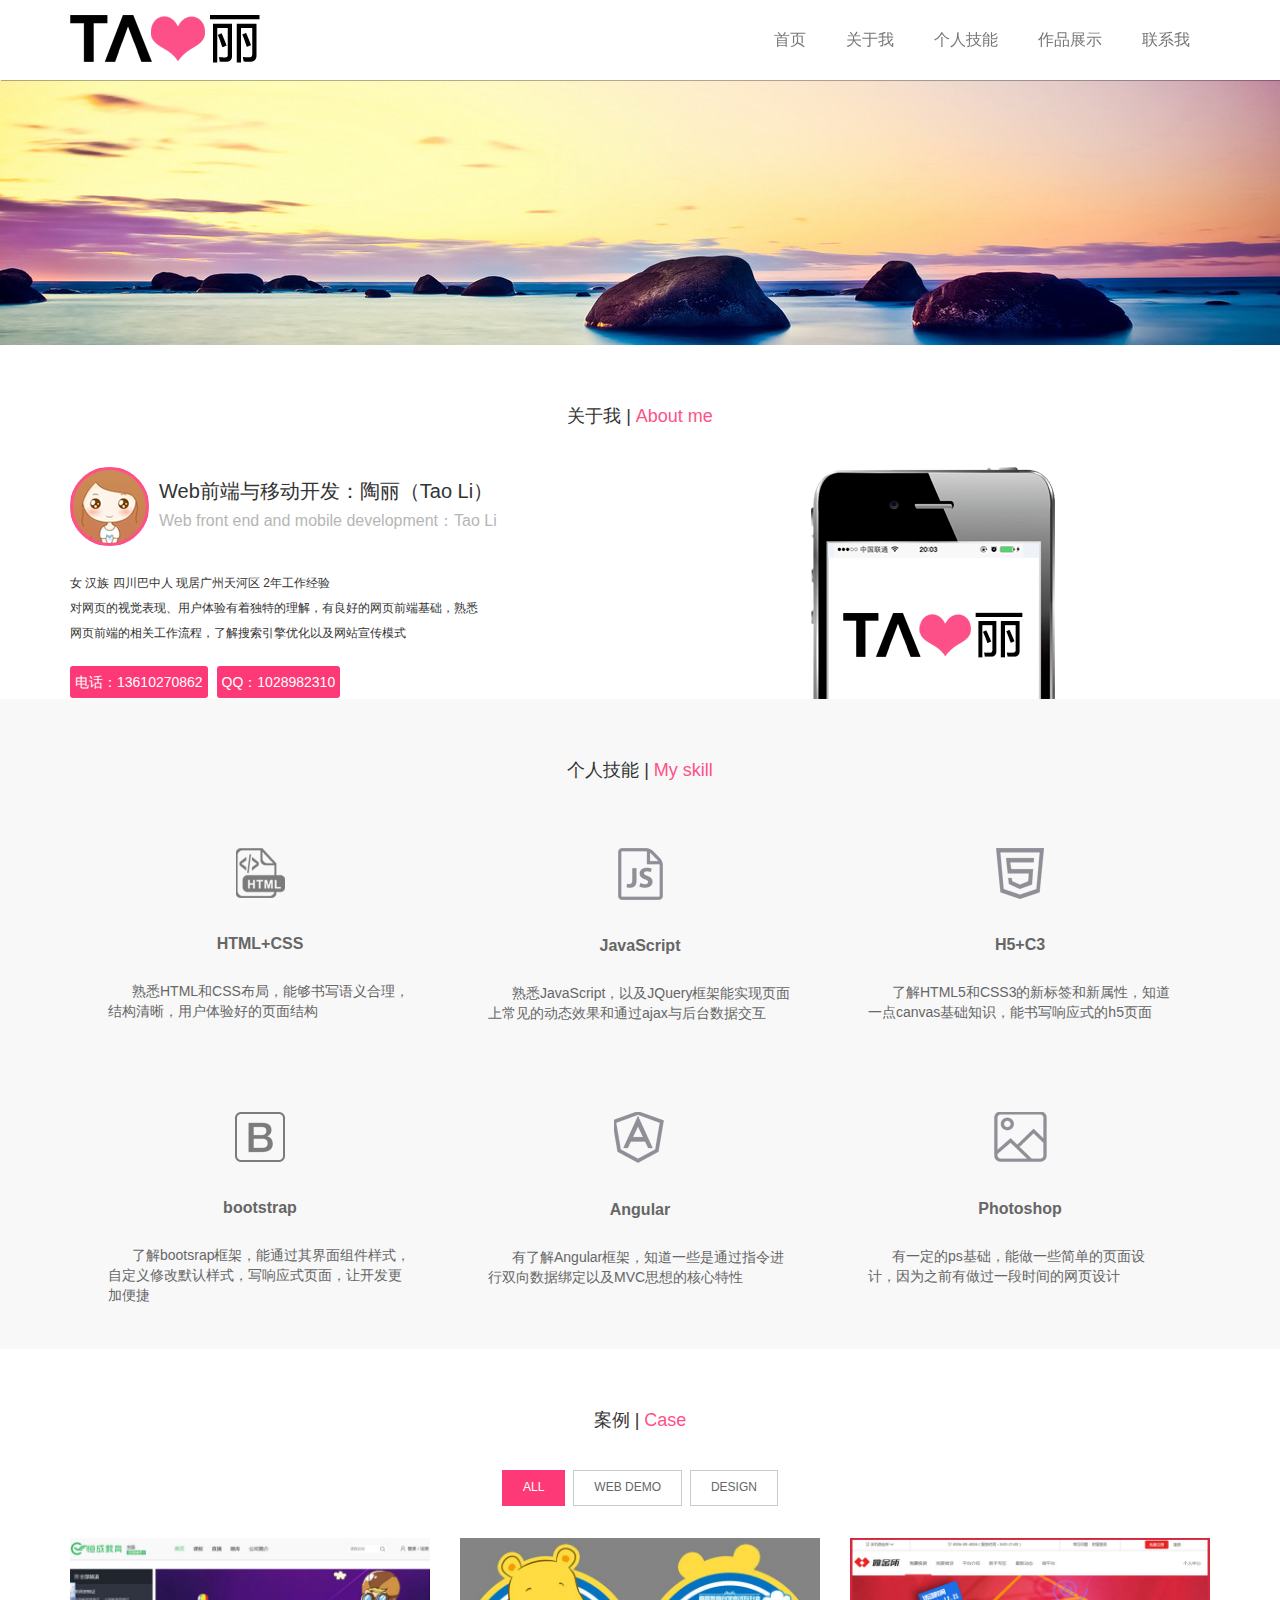
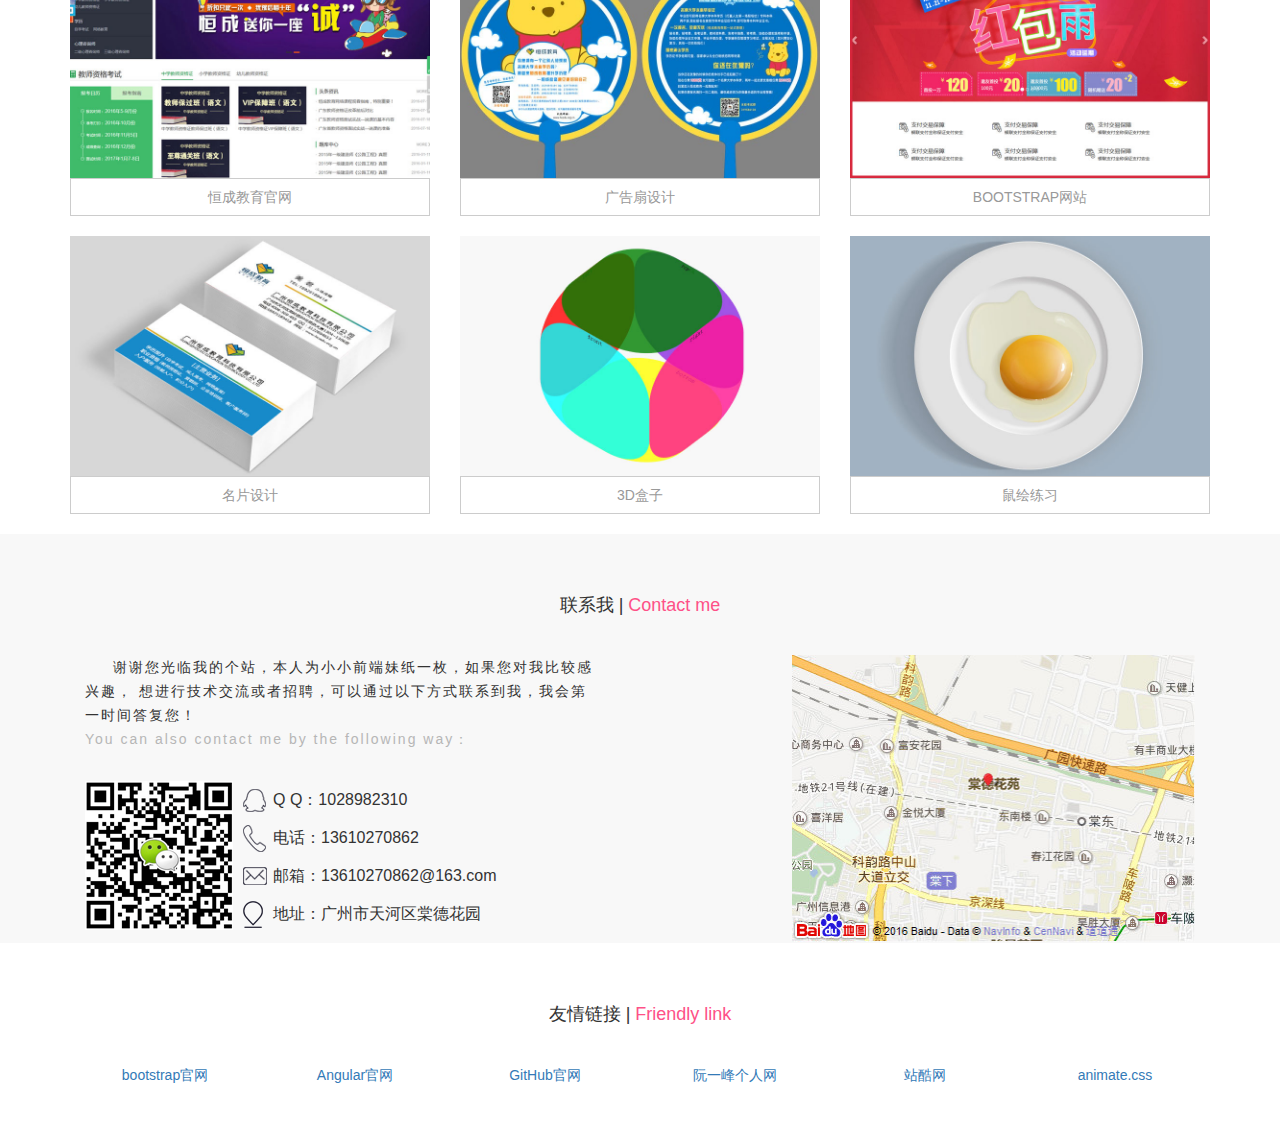
<file: index.html>
<!DOCTYPE html>
<html>
<head lang="en">
    <meta charset="UTF-8">
    <meta name="viewport" content="width=device-width,min-width=320px,initial-scale=1,user-scalable=0">
    <title>陶丽个人网</title>
    <link rel="ShortCut Icon" href="images/favicon.ico">
    <link rel="stylesheet" href="css/animate.css"/>
    <link rel="stylesheet" href="css/bootstrap.css"/>
    <!--[if lt IE 9]>
    <script src="js/html5shiv.min.js"></script>
    <script src="js/respond.js"></script>
    <![endif]-->
    <link rel="stylesheet" href="css/base.css"/>
    <link rel="stylesheet" href="css/index.css"/>

</head>
<body>
    <!--导航栏 start-->
    <nav class="navbar tl_nav" data-spy="affix" data-offset-top="200">
        <div class="container">
            <div class="navbar-header">
                <button type="button" class="navbar-toggle collapsed" data-toggle="collapse" data-target="#bs-example-navbar-collapse-1" aria-expanded="false">
                    <span class="sr-only">Toggle navigation</span>
                    <span class="icon-bar"></span>
                    <span class="icon-bar"></span>
                    <span class="icon-bar"></span>
                </button>
                <a class="navbar-brand" href="#">
                    <img src="images/logo.png" alt=""/>
                </a>
            </div>
            <div class="collapse navbar-collapse" id="bs-example-navbar-collapse-1">
                <ul class="nav navbar-nav navbar-right">
                    <li class="top0"><a href="javascript:;"><i style="left: 28px"></i>首页</a></li>
                    <li><a href="#nav2"><i style="left: 36px"></i>关于我</a></li>
                    <li><a href="#nav3"><i style="left: 42px"></i>个人技能</a></li>
                    <li><a href="#nav4"><i style="left: 42px"></i>作品展示</a></li>
                    <li><a href="#nav5"><i style="left: 34px"></i>联系我</a></li>
                </ul>
            </div>
        </div>
    </nav>
    <!--导航栏 end-->
    <!--banner start-->
    <div class="tl-banner">
        <a id="nav2"></a>
        <p class="p-txt slideInLeft">
            因为梦想，所以选择远方<br/>&nbsp;&nbsp;&nbsp;因为无所依靠，所以必须坚强
        </p>
        <div class="carousel-inner" role="listbox"></div>
    </div>
    <!--关于我start-->
    <div class="tl-about">
        <div class="container">
            <h2 class="tl-title">关于我 | <span>About me</span></h2>
            <div class="row">
                <div class="col-md-6 col-sm-12 l-con">
                    <div class="tl-name clearfix">
                        <div class="tl-pt pull-left"><img src="images/touxiang.png" alt=""/></div>
                        <div class="tl-n-tit">
                            Web前端与移动开发：陶丽（Tao Li）<br>
                            <span>Web front end and mobile development：Tao Li</span>
                        </div>
                    </div>
                    <p class="tl-n-con clearfix">
                        女&nbsp;汉族  四川巴中人  现居广州天河区  2年工作经验<br/>
                        对网页的视觉表现、用户体验有着独特的理解，有良好的网页前端基础，熟悉<br/>
                        网页前端的相关工作流程，了解搜索引擎优化以及网站宣传模式<br/>
                    </p>
                    <div class="tl-a-btn">
                        <a>电话：13610270862</a>
                        <a>QQ：1028982310</a>
                    </div>
                </div>
                <div class="col-md-6 r-phone hidden-sm hidden-xs"><img src="images/phone.png" alt=""/></div>
            </div>
        </div>
    </div>
    <!--关于我end-->

    <a id="nav3"></a>
    <!--我的技能start-->
    <div class="tl-skill">
        <div class="container">
            <h2 class="tl-title">个人技能 | <span>My skill</span></h2>
            <div class="tl-sk-con clearfix">
                <dl class="col-md-4 col-sm-6">
                    <dt class="tl-sk-dt1"></dt>
                    <dd>
                        <span>HTML+CSS</span>
                        <p>熟悉HTML和CSS布局，能够书写语义合理，结构清晰，用户体验好的页面结构</p>
                    </dd>
                </dl>
                <dl class="col-md-4 col-sm-6">
                    <dt class="tl-sk-dt2"></dt>
                    <dd>
                        <span>JavaScript</span>
                        <p>熟悉JavaScript，以及JQuery框架能实现页面上常见的动态效果和通过ajax与后台数据交互</p>
                    </dd>
                </dl>
                <dl class="col-md-4 col-sm-6">
                    <dt class="tl-sk-dt3"></dt>
                    <dd>
                        <span>H5+C3</span>
                        <p>了解HTML5和CSS3的新标签和新属性，知道一点canvas基础知识，能书写响应式的h5页面</p>
                    </dd>
                </dl>
                <dl class="col-md-4 col-sm-6">
                    <dt class="tl-sk-dt4"></dt>
                    <dd>
                        <span>bootstrap</span>
                        <p>了解bootsrap框架，能通过其界面组件样式，自定义修改默认样式，写响应式页面，让开发更加便捷</p>
                    </dd>
                </dl>
                <dl class="col-md-4 col-sm-6">
                    <dt class="tl-sk-dt5"></dt>
                    <dd>
                        <span>Angular</span>
                        <p>有了解Angular框架，知道一些是通过指令进行双向数据绑定以及MVC思想的核心特性</p>
                    </dd>
                </dl>
                <dl class="col-md-4 col-sm-6">
                    <dt class="tl-sk-dt6"></dt>
                    <dd>
                        <span>Photoshop</span>
                        <p>有一定的ps基础，能做一些简单的页面设计，因为之前有做过一段时间的网页设计</p>
                    </dd>
                </dl>
            </div>
        </div>
    </div>
    <!--我的技能end-->

    <!--案例start-->
    <a id="nav4"></a>
    <div class="tl-case">
        <div class="container">
            <h2 class="tl-title">案例 | <span>Case</span></h2>
            <div class="row object-non-visible" data-animation-effect="fadeIn">
                <div class="col-md-12">
                    <!-- isotope filters start -->
                    <div class="filters text-center">
                        <ul class="nav nav-pills">
                            <li class="active"><a href="#" data-filter="*">All</a></li>
                            <li><a href="#" data-filter=".web-design">WEB DEMO</a></li>
                            <li><a href="#" data-filter=".app-development">DESIGN</a></li>
                        </ul>
                    </div>
                    <!-- isotope filters end -->

                    <!-- portfolio items start -->
                    <div class="isotope-container row grid-space-20">
                        <div class="col-sm-6 col-md-4 isotope-item web-design">
                            <div class="image-box">
                                <div class="overlay-container">
                                    <img src="images/case01.jpg" alt="">
                                    <a class="overlay" data-toggle="modal" data-target="#project-1">
                                        <i class="glyphicon glyphicon-zoom-in"></i>
                                        <span>Web Demo</span>
                                    </a>
                                </div>
                                <a class="btn btn-default btn-block" data-toggle="modal" data-target="#project-1">恒成教育官网</a>
                            </div>
                            <!-- Modal -->
                            <div class="modal fade" id="project-1" tabindex="-1" role="dialog" aria-labelledby="project-1-label" aria-hidden="true">
                                <div class="modal-dialog modal-lg">
                                    <div class="modal-content">
                                        <div class="modal-header">
                                            <button type="button" class="close" data-dismiss="modal"><span aria-hidden="true">&times;</span><span class="sr-only">Close</span></button>
                                            <h4 class="modal-title" id="project-1-label">恒成教育官网</h4>
                                        </div>
                                        <div class="modal-body">
                                            <h3>具体描述</h3>
                                            <div class="row">
                                                <div class="col-md-6">
                                                    <p>恒成教育官网，包括注册，登录已经课程推广页面，期间也写过手机页面。</p>
                                                    <p>
                                                        运用到的技术有：HTML+CSS，JavaScript，JQuery等实现页面基本结构和效果，以及ajax技术实现异步请求，与后台对接，实现网站的注册与登录，以及学员评价等功能；
                                                        还利用了viewport视口，HTML5+CSS3，媒体查询等，构建移动web推广页面。
                                                    </p>
                                                </div>
                                                <div class="col-md-6">
                                                    <img src="images/case01.jpg" alt="">
                                                </div>
                                            </div>
                                        </div>
                                        <div class="modal-footer">
                                            <button type="button" class="btn btn-sm btn-default" data-dismiss="modal">Close</button>
                                        </div>
                                    </div>
                                </div>
                            </div>
                            <!-- Modal end -->
                        </div>
                        <div class="col-sm-6 col-md-4 isotope-item app-development">
                            <div class="image-box">
                                <div class="overlay-container">
                                    <img src="images/case02.jpg" alt="">
                                    <a class="overlay" data-toggle="modal" data-target="#project-2">
                                        <i class="glyphicon glyphicon-zoom-in"></i>
                                        <span>Design</span>
                                    </a>
                                </div>
                                <a class="btn btn-default btn-block" data-toggle="modal" data-target="#project-2">广告扇设计</a>
                            </div>
                            <!-- Modal -->
                            <div class="modal fade" id="project-2" tabindex="-1" role="dialog" aria-labelledby="project-2-label" aria-hidden="true">
                                <div class="modal-dialog modal-lg">
                                    <div class="modal-content">
                                        <div class="modal-header">
                                            <button type="button" class="close" data-dismiss="modal"><span aria-hidden="true">&times;</span><span class="sr-only">Close</span></button>
                                            <h4 class="modal-title" id="project-2-label">广告扇设计</h4>
                                        </div>
                                        <div class="modal-body">
                                            <h3>具体描述</h3>
                                            <div class="row">
                                                <div class="col-md-6">
                                                    <p>该公司业务需要到各个大学去宣传课程优势，要求做个吸引人的，活泼一点的宣传东西，公司缺美工，光荣的任务就落到我身上了，刚好是在夏天，因此做的广告扇</p>
                                                    <p>应用到的技术资源有：Photoshop主要工具，通过钢笔，形状等进行构建排版，够了轮廓；素材资源主要来自于千图网(因为是免费的）</p>
                                                </div>
                                                <div class="col-md-6">
                                                    <img src="images/case02.jpg" alt="">
                                                </div>
                                            </div>
                                        </div>
                                        <div class="modal-footer">
                                            <button type="button" class="btn btn-sm btn-default" data-dismiss="modal">Close</button>
                                        </div>
                                    </div>
                                </div>
                            </div>
                            <!-- Modal end -->
                        </div>
                        <div class="col-sm-6 col-md-4 isotope-item web-design">
                            <div class="image-box">
                                <div class="overlay-container">
                                    <img src="images/case03.jpg" alt="">
                                    <a class="overlay" data-toggle="modal" data-target="#project-3">
                                        <i class="glyphicon glyphicon-zoom-in"></i>
                                        <span>Web Demo</span>
                                    </a>
                                </div>
                                <a class="btn btn-default btn-block" data-toggle="modal" data-target="#project-3">bootstrap网站</a>
                            </div>
                            <!-- Modal -->
                            <div class="modal fade" id="project-3" tabindex="-1" role="dialog" aria-labelledby="project-3-label" aria-hidden="true">
                                <div class="modal-dialog modal-lg">
                                    <div class="modal-content">
                                        <div class="modal-header">
                                            <button type="button" class="close" data-dismiss="modal"><span aria-hidden="true">&times;</span><span class="sr-only">Close</span></button>
                                            <h4 class="modal-title" id="project-3-label">bootstrap网站</h4>
                                        </div>
                                        <div class="modal-body" id="modal-body">
                                            <h3>具体描述</h3>
                                            <div class="row">
                                                <div class="col-md-6">
                                                    <p>通过bootstrap前端框架而写的响应式网站</p>
                                                    <p>
                                                        工作闲暇之余，用来练手的网站，以便学习bootsrap！从而深刻的感受到了boostrap的强大，以及这种框架带来的高效率开发的便捷。
                                                        其中运用到了bootstrap中的栅格系统、banner插件、导航组件，标签页组件以及字体图标等！
                                                    </p>
                                                </div>
                                                <div class="col-md-6">
                                                    <img src="images/case03.jpg" alt=""/>
                                                </div>
                                            </div>
                                        </div>
                                        <div class="modal-footer">
                                            <button type="button" class="btn btn-sm btn-default" data-dismiss="modal">Close</button>
                                        </div>
                                    </div>
                                </div>
                            </div>
                            <!-- Modal end -->
                        </div>
                        <div class="col-sm-6 col-md-4 isotope-item app-development">
                            <div class="image-box">
                                <div class="overlay-container">
                                    <img src="images/case05.jpg" alt="">
                                    <a class="overlay" data-toggle="modal" data-target="#project-4">
                                        <i class="glyphicon glyphicon-zoom-in"></i>
                                        <span>Design</span>
                                    </a>
                                </div>
                                <a class="btn btn-default btn-block" data-toggle="modal" data-target="#project-4">名片设计</a>
                            </div>
                            <!-- Modal -->
                            <div class="modal fade" id="project-4" tabindex="-1" role="dialog" aria-labelledby="project-4-label" aria-hidden="true">
                                <div class="modal-dialog modal-lg">
                                    <div class="modal-content">
                                        <div class="modal-header">
                                            <button type="button" class="close" data-dismiss="modal"><span aria-hidden="true">&times;</span><span class="sr-only">Close</span></button>
                                            <h4 class="modal-title" id="project-4-label">名片设计</h4>
                                        </div>
                                        <div class="modal-body">
                                            <h3>具体描述</h3>
                                            <div class="row">
                                                <div class="col-md-6">
                                                    <p>Photoshop名片设计</p>
                                                    <p>
                                                        名片设计要将所有的创意想法结合实际高度浓缩在方寸之间,要在小小的表面设计空间,发挥出最佳艺术效果.
                                                        业务部要求做的，想要漂亮的，却舍不得花钱印刷好一点的纸张，做了好几版印刷出来样品效果都不佳！最终做了这一版简洁的！
                                                    </p>
                                                </div>
                                                <div class="col-md-6">
                                                    <img src="images/case05.jpg" alt="">
                                                </div>
                                            </div>
                                        </div>
                                        <div class="modal-footer">
                                            <button type="button" class="btn btn-sm btn-default" data-dismiss="modal">Close</button>
                                        </div>
                                    </div>
                                </div>
                            </div>
                            <!-- Modal end -->
                        </div>
                        <div class="col-sm-6 col-md-4 isotope-item web-design">
                            <div class="image-box">
                                <div class="overlay-container">
                                    <img src="images/case04.jpg" alt="">
                                    <a class="overlay" data-toggle="modal" data-target="#project-5">
                                        <i class="glyphicon glyphicon-zoom-in"></i>
                                        <span>Web Demo</span>
                                    </a>
                                </div>
                                <a class="btn btn-default btn-block" data-toggle="modal" data-target="#project-5">3D盒子</a>
                            </div>
                            <!-- Modal -->
                            <div class="modal fade" id="project-5" tabindex="-1" role="dialog" aria-labelledby="project-5-label" aria-hidden="true">
                                <div class="modal-dialog modal-lg">
                                    <div class="modal-content">
                                        <div class="modal-header">
                                            <button type="button" class="close" data-dismiss="modal"><span aria-hidden="true">&times;</span><span class="sr-only">Close</span></button>
                                            <h4 class="modal-title" id="project-5-label">3D盒子</h4>
                                        </div>
                                        <div class="modal-body">
                                            <h3>具体描述</h3>
                                            <div class="row">
                                                <div class="col-md-6">
                                                    <p>3D盒子</p>
                                                    <p>CSS3是CSS技术的升级版本，CSS3语言开发是朝着模块化发展的。以前的规范作为一个模块实在是太庞大而且比较复杂，
                                                       所以，把它分解为一些小的模块，更多新的模块也被加入进来。这些模块包括： 盒子模型、列表模块、超链接方式 、
                                                        语言模块 、背景和边框 、文字特效 、多栏布局等。</p>
                                                    <p>3d盒子中，运用了其中的transform，rotate，3d坐标系以及animation动画等新特性！实现了简单的3d特效动画</p>

                                                </div>
                                                <div class="col-md-6 clearfix">
                                                    <div class="box">
                                                        <div class="left">left</div>
                                                        <div class="right">right</div>
                                                        <div class="front">front</div>
                                                        <div class="back">back</div>
                                                        <div class="top">top</div>
                                                        <div class="bottom">bottom</div>
                                                    </div>
                                                </div>
                                            </div>
                                        </div>
                                        <div class="modal-footer">
                                            <button type="button" class="btn btn-sm btn-default" data-dismiss="modal">Close</button>
                                        </div>
                                    </div>
                                </div>
                            </div>
                            <!-- Modal end -->
                        </div>
                        <div class="col-sm-6 col-md-4 isotope-item app-development">
                            <div class="image-box">
                                <div class="overlay-container">
                                    <img src="images/case06.jpg" alt="">
                                    <a class="overlay" data-toggle="modal" data-target="#project-6">
                                        <i class="glyphicon glyphicon-zoom-in"></i>
                                        <span>Design</span>
                                    </a>
                                </div>
                                <a class="btn btn-default btn-block" data-toggle="modal" data-target="#project-6">鼠绘练习</a>
                            </div>
                            <!-- Modal -->
                            <div class="modal fade" id="project-6" tabindex="-1" role="dialog" aria-labelledby="project-6-label" aria-hidden="true">
                                <div class="modal-dialog modal-lg">
                                    <div class="modal-content">
                                        <div class="modal-header">
                                            <button type="button" class="close" data-dismiss="modal"><span aria-hidden="true">&times;</span><span class="sr-only">Close</span></button>
                                            <h4 class="modal-title" id="project-6-label">鼠绘练习</h4>
                                        </div>
                                        <div class="modal-body">
                                            <h3>具体描述</h3>
                                            <div class="row">
                                                <div class="col-md-6">
                                                    <p>萌萌哒鸡蛋黄，临摹作品</p>
                                                    <p>工作闲暇之余，喜欢浏览各种前端或设计网站，看到站酷网上有这种鼠绘作品，兴趣盎然，临摹的一份鸡蛋黄作品。
                                                       随着练习，深刻体会到了Photoshop的强大之处！感觉没有什么东西是它画不出来的！</p>
                                                    <p>其中通过图层样式，运用到了高光，阴影，渐变叠加等各种光学原理，一层层叠加，调绘出了想要的效果</p>
                                                </div>
                                                <div class="col-md-6">
                                                    <img src="images/case06.jpg" alt="">
                                                </div>
                                            </div>
                                        </div>
                                        <div class="modal-footer">
                                            <button type="button" class="btn btn-sm btn-default" data-dismiss="modal">Close</button>
                                        </div>
                                    </div>
                                </div>
                            </div>
                            <!-- Modal end -->
                        </div>
                    </div>
                </div>
            </div>
        </div>
    </div>

    <!--案例end-->

    <!--联系我start-->
    <a id="nav5"></a>
    <div class="tl-contact">
        <div class="container">
            <h2 class="tl-title">联系我 | <span>Contact me</span></h2>
            <div class="tl-cont-con">
                <div class="col-md-7 col-xs-12">
                    <p>
                        谢谢您光临我的个站，本人为小小前端妹纸一枚，如果您对我比较感兴趣，
                        想进行技术交流或者招聘，可以通过以下方式联系到我，我会第一时间答复您！<br/>
                        <span>You can also contact me by the following way：</span>
                    </p>
                    <div class="tl-cont-way clearfix">
                        <div class="weixin"><img src="images/weixin.png" alt=""/></div>
                        <ul class="way">
                            <li class="li1">Q Q：1028982310</li>
                            <li class="li2">电话：13610270862</li>
                            <li class="li3">邮箱：13610270862@163.com</li>
                            <li class="li4">地址：广州市天河区棠德花园</li>
                        </ul>
                    </div>
                </div>
                <div class="col-md-5 hidden-sm hidden-xs">
                    <div style="width: 403px; height: 286px; float: right;">
                        <img src="images/map.jpg" alt=""/>
                    </div>
                </div>
            </div>
        </div>
    </div>
    <!--联系我end-->

    <!--友情链接-->
    <div class="tl-fre">
        <div class="container">
            <h2 class="tl-title">友情链接 | <span>Friendly link</span></h2>
            <div class="tl-fre-link clearfix">
                <a class="col-md-2 col-xs-6" href="http://www.bootcss.com/">bootstrap官网</a>
                <a class="col-md-2 col-xs-6" href="http://www.angularjs.cn/">Angular官网</a>
                <a class="col-md-2 col-xs-6" href="https://github.com/">GitHub官网</a>
                <a class="col-md-2 col-xs-6" href="http://www.ruanyifeng.com/">阮一峰个人网</a>
                <a class="col-md-2 col-xs-6" href="http://www.zcool.com.cn/">站酷网</a>
                <a class="col-md-2 col-xs-6" href="http://daneden.github.io/animate.css/">animate.css</a>
            </div>
        </div>
    </div>
    <!--友情链接end-->



    <!--图片模版-->
    <script type="text/template" id="image_template">
        <%_.each(model,function(obj,i){%>
        <div class="item <%=(i==0?'active':'')%>">
            <% if(isMobile){ %>
            <a href="#" class="m_imgBox">
                <img src="<%=obj.img%>" alt=""/>
            </a>
            <%} else {%>
            <a href="#" class="pc_imgBox" style="background-image:url(<%=obj.bac%>)">

            </a>
            <%}%>
        </div>
        <%})%>
    </script>
    <script src="js/jquery.js"></script>
    <script src="js/bootstrap.min.js"></script>
    <script src="lib/underscore/underscore-min.js"></script>
    <script src="js/isotope.pkgd.min.js"></script>
    <script src="js/index.js"></script>
    <script src="js/template.js"></script>
</body>
</html>
</file>
<file: css/base.css>
body{
    font-family: "Microsoft YaHei", sans-serif;
}
ul,li{
    list-style: none;
}
/*����ͼ����*/
.sprites{
    background: url(../images/sprites.png) no-repeat;
}
h2{
    font-size: 18px;
    font-family: "Microsoft YaHei", sans-serif;
    font-weight: 500;
    text-align: center;
    margin-top: 62px;
    margin-bottom: 40px;
}
h2 span{

    color: #fe5187;
}
img {
    display: inline-block;
    max-width: 100%;
    height: auto;
}
@font-face {
    font-family: 'Glyphicons Halflings';
    src: url('../fonts/glyphicons-halflings-regular.eot');
    src: url('../fonts/glyphicons-halflings-regular.eot?#iefix') format('embedded-opentype'), url('../fonts/glyphicons-halflings-regular.woff') format('woff'), url('../fonts/glyphicons-halflings-regular.ttf') format('truetype'), url('../fonts/glyphicons-halflings-regular.svg#glyphicons_halflingsregular') format('svg');
}
.glyphicon {
    position: relative;
    top: 1px;
    display: inline-block;
    font-family: 'Glyphicons Halflings';
    -webkit-font-smoothing: antialiased;
    font-style: normal;
    font-weight: normal;
    line-height: 1;
    -moz-osx-font-smoothing: grayscale;
}
</file>
<file: css/index.css>
/*精灵图引入*/
.sprites{
    background: url(../images/sprites.png) no-repeat;
}
/*导航条*/
.tl_nav {
    background-color: #fff;
    border-color: #e7e7e7;
    z-index: 1000;
    width: 100%;
    border-radius: 0;
}
.tl_nav .navbar-brand {
    color: #777;
    display: block;
    height: 80px;
    line-height: 50px;
}
.navbar{
    margin-bottom: 0;
    border: 0;
    box-shadow: 1px 1px 0.5px rgba(0, 0, 0, 0.3);
}
.tl_nav .navbar-brand:hover,
.tl_nav .navbar-brand:focus {
    color: #5e5e5e;
    background-color: transparent;
}
.tl_nav .navbar-text {
    color: #777;
}


.tl_nav .navbar-nav > li > a {
    height: 80px;
    line-height: 50px;
    color: #777;
    font-size:16px;
    font-family: "Microsoft YaHei", sans-serif;
    font-weight: 500;
    padding: 15px 20px;
}
.tl_nav .navbar-nav > li > a:hover,
.tl_nav .navbar-nav > li > a:focus {
    color: #fe5187;
    background-color: transparent;
}

.tl_nav .navbar-nav > .active > a,
.tl_nav .navbar-nav > .active > a:hover,
.tl_nav .navbar-nav > .active > a:focus {
    color: #fe5187;
    background-color: transparent;
}

.tl_nav .navbar-nav > .disabled > a,
.tl_nav .navbar-nav > .disabled > a:hover,
.tl_nav .navbar-nav > .disabled > a:focus {
    color: #ccc;
    background-color: transparent;
}
.tl_nav .navbar-nav > li a i{
    width: 19px;
    height: 16px;
    display: inline-block;
    position: absolute;
    top: 32px;
    background: url("../images/tao.png") no-repeat;
    opacity: 0;
    transition:all 0.5s;
}
.tl_nav .navbar-nav > li:hover a i,
.tl_nav .navbar-nav > li:focus a i{
    top: 10px;
    opacity: 1;
}

.tl_nav .navbar-toggle {
    border-color: #ddd;
    margin-top: 23px;
    margin-bottom: 23px;
}
.tl_nav .navbar-toggle:hover,
.tl_nav .navbar-toggle:focus {
    background-color: #ddd;
}
.tl_nav .navbar-toggle .icon-bar {
    background-color: #888;
}
.tl_nav .navbar-collapse,
.tl_nav .navbar-form {
    border-color: #e7e7e7;
}
.tl_nav .navbar-nav > .open > a,
.tl_nav .navbar-nav > .open > a:hover,
.tl_nav .navbar-nav > .open > a:focus {
    color: #555;
    background-color: #e7e7e7;
}
@media (max-width: 767px) {
    .tl_nav .navbar-nav .open .dropdown-menu > li > a {
        color: #777;
    }
    .tl_nav .navbar-nav .open .dropdown-menu > li > a:hover,
    .tl_nav .navbar-nav .open .dropdown-menu > li > a:focus {
        color: #333;
        background-color: transparent;
    }
    .tl_nav .navbar-nav .open .dropdown-menu > .active > a,
    .tl_nav .navbar-nav .open .dropdown-menu > .active > a:hover,
    .tl_nav .navbar-nav .open .dropdown-menu > .active > a:focus {
        color: #555;
        background-color: #e7e7e7;
    }
    .tl_nav .navbar-nav .open .dropdown-menu > .disabled > a,
    .tl_nav .navbar-nav .open .dropdown-menu > .disabled > a:hover,
    .tl_nav .navbar-nav .open .dropdown-menu > .disabled > a:focus {
        color: #ccc;
        background-color: transparent;
    }
}
.tl_nav .navbar-link {
    color: #777;
}
.tl_nav .navbar-link:hover {
    color: #333;
}
.tl_nav .btn-link {
    color: #777;
}
.tl_nav .btn-link:hover,
.tl_nav .btn-link:focus {
    color: #333;
}
.tl_nav .btn-link[disabled]:hover,
fieldset[disabled] .tl_nav .btn-link:hover,
.tl_nav .btn-link[disabled]:focus,
fieldset[disabled] .tl_nav .btn-link:focus {
    color: #ccc;
}

.tl-banner{
    position: relative;
}
.tl-banner .pc_imgBox{
    display: block;
    width: 100%;
    height: 265px;
    background-repeat: no-repeat;
    background-position: center center;
    background-size: cover;
}
.tl-banner .m_imgBox{
    display: block;
    width: 100%;
}
.tl-banner .m_imgBox > img{
    width: 100%;
    display: block;
}
.tl-banner .p-txt{
    position: absolute;
    left: 0;
    bottom: 50px;
    font-size: 16px;
    font-family: "宋体";
    z-index: 20;
    color: #000;
    line-height: 26px;
    text-shadow:1px 1px 0 rgba(255, 255, 255, 0.8), 2px 2px 3px rgba(180, 151, 151, 0.3);
    opacity: 0;
    animation: move 1s steps(5) 0.5s forwards;
}
@keyframes move {
    from{
        left: 0px;
        opacity: 0;
    }
    to{
        left: 50px;
        opacity: 1;
    }
}
@media (min-width: 768px){
    .tl-banner .p-txt{
        left: 100px;
        bottom: 100px;
        animation: move1 1s steps(5) 0.5s forwards;
    }
    @keyframes move1 {
        from{
            left: 0px;
            opacity: 0;
        }
        to{
            left: 100px;
            opacity: 1;
        }
    }

}

/*关于我*/
.tl-about{

}
.tl-name{
    margin-bottom: 25px;
}
.tl-n-tit{
    overflow: hidden;
    font-size: 20px;
    padding-left: 10px;
    padding-top: 10px;
}
.tl-n-tit span{
    font-size: 16px;
    color: #b6b6b6;
}
.l-con{
    /*height: 232px;*/
}
.r-phone{
    text-align: center;
    height: 100%;
}
.tl-n-con{
    font-size:12px;
    width: 95%;
    line-height: 25px;
    margin-bottom: 20px;

}
.tl-a-btn{
}
.tl-a-btn a{
    padding: 5px;
    background-color: #fd3a77;
    border-radius: 3px;
    color: #fff;
    display: inline-block;
    margin-right: 5px;
    line-height: 22px;
}
/*个人技能*/
.tl-skill{
    background-color: #f8f8f8;
}
.tl-sk-con dl{
    height: 244px;
    text-align: center;
    float: left;
    cursor: pointer;
    padding-top: 27px;
    color: #666;
}
.tl-sk-con dl dt{
    /*margin-top: 27px;*/
    opacity: 0.5;
    background: url("../images/sprites.png") no-repeat;
    display: inline-block;
}
.tl-sk-dt1{
    width: 49px;
    height: 50px;
    background-position: 0 0;
}
.tl-sk-con dl .tl-sk-dt2{
    width: 45px;
    height: 52px;
    background-position: 0 -60px;
}
.tl-sk-con dl .tl-sk-dt3{
    width: 48px;
    height: 51px;
    background-position: 0 -122px;
}
.tl-sk-con dl .tl-sk-dt4{
    width: 50px;
    height: 50px;
    background-position: 0 -183px;
}
.tl-sk-con dl .tl-sk-dt5{
    width: 52px;
    height: 52px;
    background-position: 0 -244px;
}
.tl-sk-con dl .tl-sk-dt6{
    width: 53px;
    height: 51px;
    background-position: 0 -306px;
}
.tl-sk-con dl dd{
    margin-top: 30px;
}
.tl-sk-con dl dd span{
    font-size: 16px;
    font-weight: 600;
}
.tl-sk-con dl dd p{
    padding: 0 23px;
    text-align: left;
    margin-top: 26px;
    text-indent: 24px;
}
.tl-sk-con dl:hover{
    /*box-sizing: border-box;*/
    /*border: 1px solid #fd3a77;*/
    color: #000;
}
.tl-sk-con dl:hover dt{
    opacity: 1;
}
.tl-sk-con dl:hover span{
    color: #fd3a77;
}
/*--------------------------------------------------------*/
/*案例css*/
.filters {
    margin: 0 0 30px 0;
}
.filters .nav-pills > li {
    margin-right: 2px;
    margin-bottom: 2px;
}
.filters .nav-pills > li + li {
    margin-left: 0px;
}
.text-center.filters .nav-pills > li {
    margin-right: 2px;
    margin-left: 2px;
    margin-bottom: 2px;
    display: inline-block;
    float: none;
}
.isotope-container {
    overflow: hidden;
}
.isotope-item {
    margin-bottom: 20px;
}
.isotope-item .btn-default {
    color: #999999;
}
.isotope-item .btn-default:hover {
    color: #ffffff;
}
@media (max-width:480px) {
    .filters .nav-pills > li {
        width: 100%;
        display: block;
    }
}
/* Pills
---------------------------------- */
.nav-pills > li.active > a,
.nav-pills > li.active > a:hover,
.nav-pills > li.active > a:focus,
.nav-pills > li > a:hover {
    background-color: #fd3a77;
    border-color: #fd3a77;
    color: #ffffff;
}
.nav-pills > li > a {
    border-radius: 0;
    padding: 8px 20px;
    border: 1px solid #cacaca;
    color: #666666;
    font-size: 12px;
    text-transform: uppercase;
    font-weight: 300;
}

/* Images Overlay
----------------------------------------------------------------------------- */
.overlay-container {
    position: relative;
    display: block;
    overflow: hidden;
}
.overlay {
    position: absolute;
    top: 0;
    bottom: -1px;
    left: 0;
    right: -1px;
    background-color: rgba(85, 172, 238, 0.9);
    cursor: pointer;
    overflow: hidden;
    opacity: 0;
    filter: alpha(opacity=0);
    -webkit-transform: scale(0.8);
    transform: scale(0.8);
    -webkit-transition: all linear 0.2s;
    -moz-transition: all linear 0.2s;
    -ms-transition: all linear 0.2s;
    -o-transition: all linear 0.2s;
    transition: all linear 0.2s;
}
.overlay:hover {
    text-decoration: none;
}
.overlay span {
    position: absolute;
    display: block;
    bottom: 10px;
    text-align: center;
    width: 100%;
    color: #ffffff;
    font-size: 13px;
    font-weight: 300;
}
.overlay i {
    position: absolute;
    left: 50%;
    top: 50%;
    font-size: 18px;
    line-height: 1px;
    color: #ffffff;
    margin-top: -8px;
    margin-left: -8px;
    text-align: center;
}
.overlay-container:hover .overlay {
    opacity: 1;
    filter: alpha(opacity=100);
    -webkit-transform: scale(1);
    transform: scale(1);
}
.modal-header{
    background-color: #fd3a77;
    color: #fff;
}
.modal-body p{
    text-indent: 28px;
    line-height: 28px;
}
/* Buttons
---------------------------------- */
.btn {
    padding: 8px 15px;
    font-size: 14px;
    line-height: 1.42857143;
    min-width: 160px;
    text-align: center;
    border-radius: 0;
    text-transform: uppercase;
    -webkit-transition: all 0.2s ease-in-out;
    -moz-transition: all 0.2s ease-in-out;
    -ms-transition: all 0.2s ease-in-out;
    -o-transition: all 0.2s ease-in-out;
    transition: all 0.2s ease-in-out;
}
.btn-default {
    color: #fd3a77;
    border: 1px solid #cccccc;
}
.btn-default:hover {
    color: #ffffff;
    background-color: #fd3a77;
    border-color: #fd3a77;
}
/*联系我*/
.tl-contact{
    background-color: #F8F8F8;
}
.tl-cont-con{
    overflow: hidden;
}
.tl-cont-con p{
    width: 80%;
    text-indent: 28px;
    letter-spacing: 2px;
    line-height: 24px;
    /*margin-bottom: 20px;*/
}
@media (max-width:767px) {
    .tl-cont-con p {
        width: 100%;
    }
}
.tl-cont-con p span{
    color: #b6b6b6;
}
.tl-cont-way{
    padding-top: 20px;
}
.tl-cont-way .weixin{
    float: left;
    margin-right: 10px;
}
.tl-cont-way .way{
    font-size: 16px;
    float: left;
    line-height: 38px;
    padding-left: 0;
}
.tl-cont-way .way li{
    padding-left: 30px;
}
.tl-cont-way .way .li1{
    background: url("../images/QQ.png") no-repeat left center;
}
.tl-cont-way .way .li2{
    background: url("../images/call.png") no-repeat left center;
}
.tl-cont-way .way .li3{
    background: url("../images/email.png") no-repeat left center;
}
.tl-cont-way .way .li4{
    background: url("../images/adress.png") no-repeat left center;
}

/*友情链接*/
.tl-fre{
    margin-bottom: 20px;
}
.tl-fre-link a{
    display: inline-block;
    text-align: center;
    margin-bottom: 20px;
}

/*3D盒子*/
.box{
    width: 200px;
    height: 200px;
    position: relative;
    transform-style: preserve-3D;
    transition: all 2s linear;
    opacity: 0.8;
    animation: move 3s linear infinite;
    margin: 0 auto;
}
@keyframes move {
    from{
        transform: rotateX(0deg) rotateY(0deg);
    }to{
         transform: rotateX(360deg) rotateY(360deg);
     }
}
.left,.right,.front,.back,.top,.bottom{
    width: 200px;
    height: 200px;
    position: absolute;
    left: 0;
    top: 0;
    border-radius: 120px/100px;
    text-align: center;
}
.left{
    background-color: red;
    transform: rotateY(90deg) translateZ(-100px);
}
.right{
    background-color: deeppink;
    transform: rotateY(90deg) translateZ(100px);
}
.front{
    background-color: aqua;
    transform: translateZ(100px);
}
.back{
    background-color: blueviolet;
    transform: translateZ(-100px);
}
.top{
    background-color: green;
    transform: rotateX(90deg) translateZ(100px);
}
.bottom{
    background-color: yellow;
    transform: rotateX(90deg) translateZ(-100px);
}
.box:hover{
    animation-play-state: paused;
}
</file>
